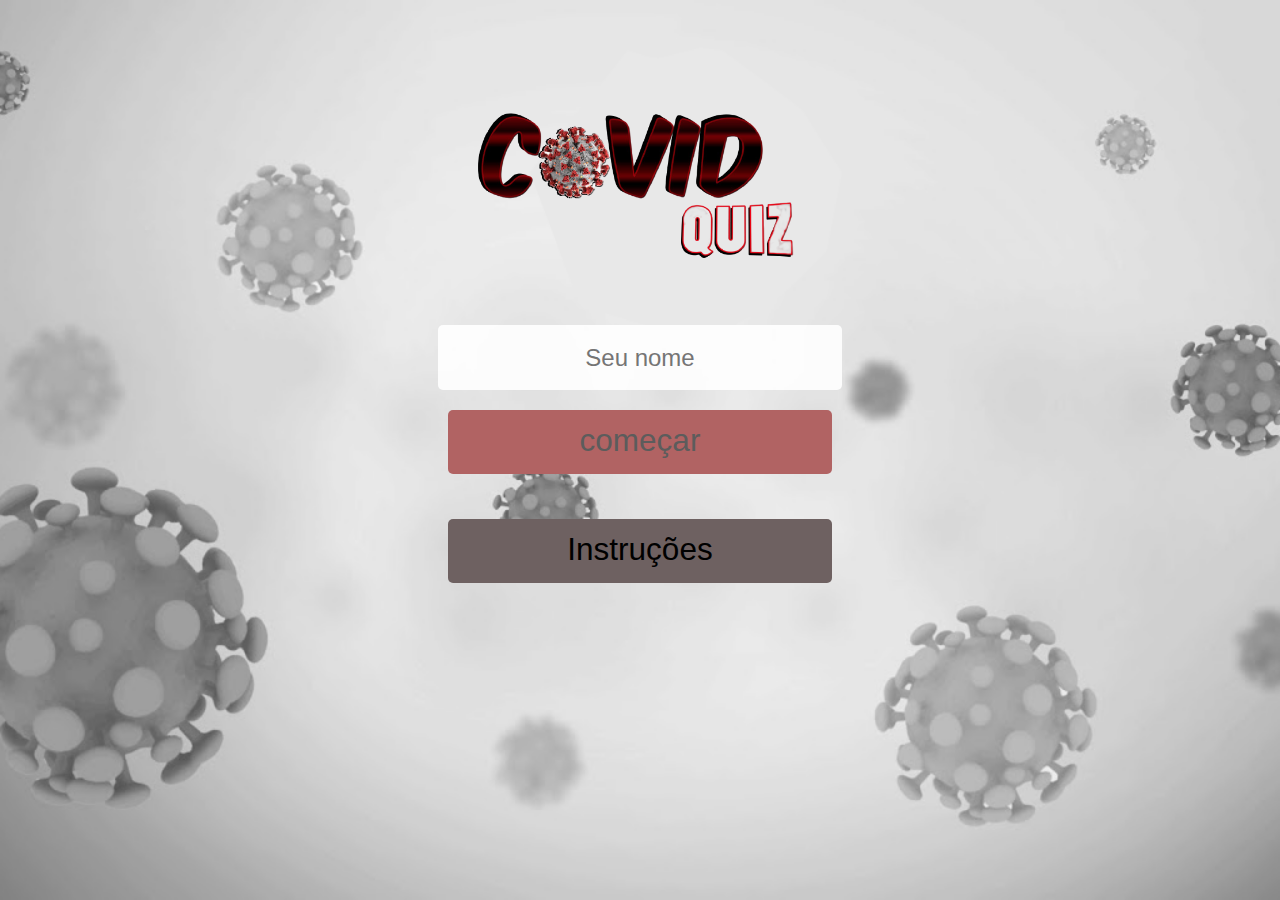
<file: index.html>
<!DOCTYPE html>
<html lang="pt-br">
<head>
    <meta charset="UTF-8">
    <link rel="stylesheet" href="css/pagina_inicial.css">
    <meta name="viewport" content="width=device-width, initial-scale=1.0">
    <script src="js/NameTransferRedirect.js"></script>
    <link rel="shortcut icon" href="img/favicon.png" type="image/x-icon">
    <title>Covid Quiz</title>
</head>
<body>
    <main>
        <img src="img/covid-quiz.png" id="titulo">
        <input id="nome" type="text" placeholder="Seu nome" autocomplete="off" onblur="permitir();">
        <button class="btns" id="comecar" disabled onclick="comecarquiz();">começar</button>
        <button class="btns" id="instrucoes"><a href="instrucoes.html">Instruções</a></button>
    </main>
</body>
</html>
</file>
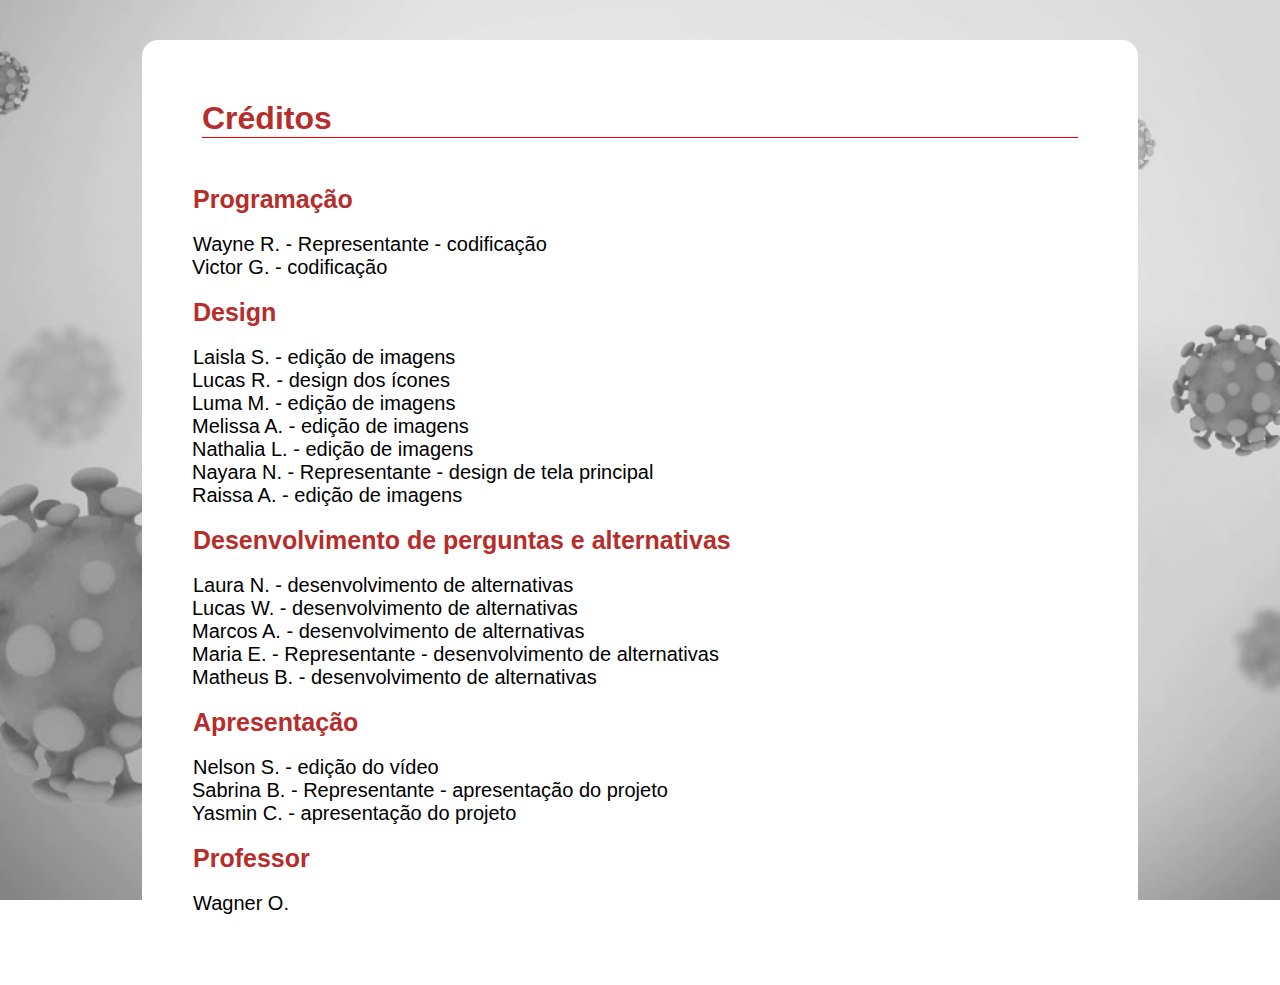
<file: creditos.html>
<!DOCTYPE html>
<html lang="pt-br">
<head>
	<meta charset="UTF-8" >
	<meta name="viewport" content="width=device-width, initial-scale=1">
	<link rel="stylesheet" type="text/css" href="css/creditos.css"/>
	<link rel="shortcut icon" href="img/favicon.png" type="image/x-icon">
	<title> Créditos </title>
  </head>
  <body>
	<div>
		<article id="Sub-G1">
				<header>
					<h2> Créditos </h2>
					</br>
					</br>
					<h1>Programação </h1>
					</br>
					<p2> Wayne R. - Representante - codificação <br> Victor G. - codificação </br> </p2>
				</header>
			</article>
		<article id="Sub-G2">
				<header>
				</br>
					<h1> Design </h1>
					</br>
				</header>
					<po1>
					<p2>Laisla S. - edição de imagens <br> Lucas R. - design dos ícones </br> Luma M. - edição de imagens
					<br> Melissa A. - edição de imagens </br> Nathalia L. - edição de imagens <br> Nayara N. - Representante - design de tela principal </br>
					Raissa A. - edição de imagens </p2></po1>
		</article>
		<article id="Sub-G3">
				<header>
				</br>
					<h1> Desenvolvimento de perguntas e alternativas </h1>
					</br>
				</header>
					<p2>Laura N. - desenvolvimento de alternativas <br> Lucas W. - desenvolvimento de alternativas </br> Marcos A. - desenvolvimento de alternativas
					<br> Maria E. - Representante - desenvolvimento de alternativas </br> Matheus B. - desenvolvimento de alternativas</p2>
		</article>
		<article id="Sub-G4">
				<header>
					</br>
					<h1> Apresentação </h1>
					</br>
				</header>
					<p2>Nelson S. - edição do vídeo <br> Sabrina B. - Representante - apresentação do projeto </br> Yasmin C. - apresentação do projeto </p2>
		</article>
		<article id="Sub-G5">
			<header>
				</br>
				<h1> Professor </h1>
				</br>
			</header>
				<p2>Wagner O.</p2>
		</article>
	</div>
	</body>
</html
</file>
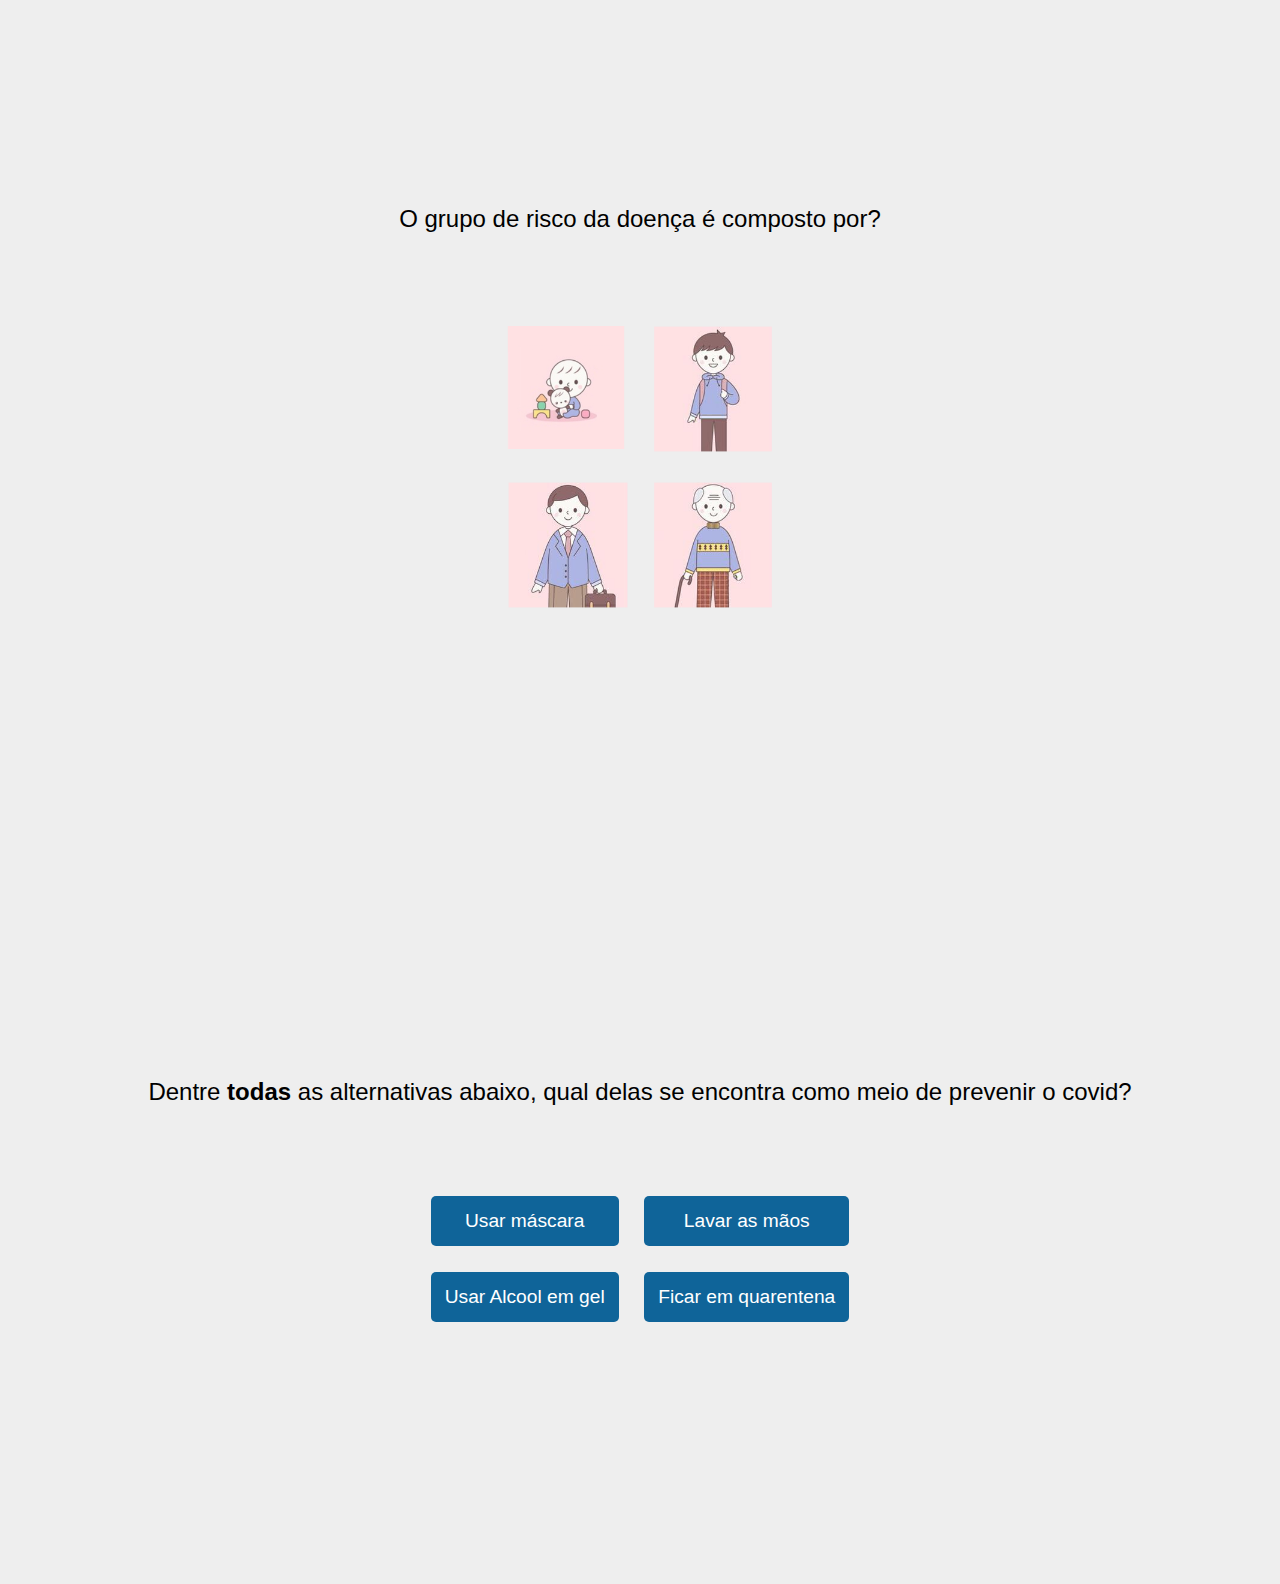
<file: quiz.html>
<!DOCTYPE html>
<html lang="pt-br">
<head>
    <meta charset="UTF-8">
    <meta name="viewport" content="width=device-width, initial-scale=1.0">
    <link rel="stylesheet" href="css/questões.css">
    <title>Covid-Quiz - Questão 1</title>
</head>
<body onload="(resgatarnome(), iniciar());">
    <main>
        <section>
            <article class="questoes">
                <div class="question-box" id="questao1">
                    <p>Dentre <b id="todas" onclick="Proximaquestao(true);">todas</b> as alternativas abaixo, qual delas se encontra como meio de prevenir o covid?</p>
                    <div class="alternativas">
                        <button onclick="Proximaquestao();">Usar máscara</button>
                        <button onclick="Proximaquestao();">Lavar as mãos</button> 
                        <button onclick="Proximaquestao();">Usar Alcool em gel</button> 
                        <button onclick="Proximaquestao();">Ficar em quarentena</button> 
                    </div>
                </div>
            </article>
            <article class="questoes">
                <div class="question-box" id="questao2">
                    <p>Qual é a alternativa que mostra como deve-se usar a máscara corretamente?</p>
                    <div class="alternativas">
                        <img class="img__alt" onclick="Proximaquestao();" src="img/questao2/1.png" alt="imagem: Cobrindo apenas a boca com folga nas pontas">
                        <img class="img__alt" onclick="Proximaquestao();" src="img/questao2/2.png" alt="imagem: Cobrir apenas o nariz, no manuseio pegar no tecido">
                        <img class="img__alt c" onclick="Proximaquestao(true);" src="img/questao2/3.png" alt="Cobrir nariz e boca totalmente,sem folgas nas pontas e no manuseio pegar no tecido">
                        <img class="img__alt" onclick="Proximaquestao();" src="img/questao2/4.png" alt="imagem: Cobrir nariz e boca totalmente,sem folgas e no manuseio pegar sempre no elástico">
                    </div>
                </div>
            </article>
            <article class="questoes">
                <div class="question-box" id="questao3">
                    <p>O que fazer se começar a sentir os sintomas do Covid?</p>
                    <div class="alternativas">
                        <img class="img__alt" onclick="Proximaquestao();" src="img/questao3/1.png" alt="Procurar na Internet">
                        <img class="img__alt" onclick="Proximaquestao();" src="img/questao3/2.jpeg" alt="Procurar Médico no primeiro sintoma">
                        <img class="img__alt" onclick="Proximaquestao(true);" src="img/questao3/3.png" alt="Procurar Médico quando sintomas graves aparecerem">
                        <img class="img__alt" onclick="Proximaquestao();" src="img/questao3/4.png" alt="Auto medicação"></button>
                    </div>
                </div>
            </article>
            <article class="questoes">
                <div class="question-box" id="questao4">
                    <p>Quais são os sintomas que alertam o possível contagio da doença?</p>
                    <div class="alternativas">
                        <button onclick="Proximaquestao(true);">Febre,tosse,dificultade para respirar,fadiga,cansaço, coriza e congestão nasal</button>
                        <button onclick="Proximaquestao();">Tosse, congestão nasal, coriza e dor de garganta</button>
                        <button onclick="Proximaquestao();">Calafrios,febre e dor de cabeça</button>
                        <button onclick="Proximaquestao();">Batimento cardíaco acelerado, palidez , tontura e vertigem</button>
                    </div>
                </div>
            </article>
            <article class="questoes">
                <div class="question-box" id="questao5">
                    <p>Qual é o modo incorreto de prevenção à covid 19?</p>
                    <div class="alternativas">
                        <button onclick="Proximaquestao();">usar mascaras</button>
                        <button onclick="Proximaquestao();">lave suas mãos com freqüência. Use sabão e água ou álcool em gel</button>
                        <button onclick="Proximaquestao(true);">Não ficar em casa se você se sentir indisposto</button>
                        <button onclick="Proximaquestao();">mantenha uma distância segura de pessoas que estiverem tossindo ou espirrando</button>
                    </div>    
                </div>
            </article>
            <article class="questoes">
                <div class="question-box" id="questao6">
                    <p>O grupo de risco da doença é composto por?</p>
                    <div class="alternativas">
                        <img onclick="Proximaquestao();" src="img/questao6/1.jpeg" alt="0 - 9 anos " class="img__alt">
                        <img onclick="Proximaquestao();" src="img/questao6/2.jpeg" alt="10 - 29 anos " class="img__alt">
                        <img onclick="Proximaquestao();" src="img/questao6/3.jpeg" alt="30 - 59 anos" class="img__alt">
                        <img onclick="Proximaquestao();" src="img/questao6/4.jpeg" alt="mais de 60 anos " class="img__alt">
                    </div>     
                </div>
            </article>
            <article class="questoes">
                <div class="question-box" id="questao7">
                    <p>Em quanto tempo uma pessoa infectada de forma leve está curada da doença?</p>
                    <div class="alternativas">
                        <button onclick="Proximaquestao(true);">10 dias, devendo ficar isoladas no mínimo por até 14 dias após o início dos sintomas.</button>
                        <button onclick="Proximaquestao();">8 dias, devendo ficar isoladas no mínimo por até 10 dias após o início dos sintomas.</button>
                        <button onclick="Proximaquestao();">14 dias, devendo ficar isoladas no mínimo por até 16 dias após o início dos sintomas.</button>
                        <button onclick="Proximaquestao();">12 dias, devendo ficar isoladas no mínimo por até 14 dias após o início dos sintomas.</button>
                    </div>
                </div>
            </article>
            <article class="questoes">
                <div class="question-box" id="questao8">
                    <p>Qual é a porcentagem que o álcool em gel deve ter para que ocorra a descontaminação do vírus?</p>
                    <div class="alternativas">
                        <img class="img__alt" onclick="Proximaquestao();" src="img/questao8/1.jpeg" alt="68%">
                        <img class="img__alt" onclick="Proximaquestao(true);" src="img/questao8/2.jpeg" alt="70%">
                        <img class="img__alt" onclick="Proximaquestao();" src="img/questao8/3.jpeg" alt="50%">
                        <img class="img__alt" onclick="Proximaquestao();" src="img/questao8/4.jpeg" alt="85%">
                    </div>
                </div>
            </article>
            <article class="questoes">
                <div class="question-box" id="questao9">
                    <p>Quais são os animais que transmitem o vírus?</p>
                    <div class="alternativas">
                        <button onclick="Proximaquestao();">Ratos</button>
                        <button onclick="Proximaquestao();">Pássaros</button>
                        <button onclick="Proximaquestao();">Cães e gatos</button>
                        <button onclick="Proximaquestao(true);">Nenhum desses</button>
                    </div>
                </div>
            </article>
            <article class="questoes">
                <div class="question-box" id="questao10">
                    <p>Qual é o período de incubação do coronavírus?</p>
                    <div class="alternativas">
                        <button onclick="Proximaquestao(true);">2 a 14 dias</button>
                        <button onclick="Proximaquestao();">5 a 10 dias</button>
                        <button onclick="Proximaquestao();">5 a 12 dias</button>
                        <button onclick="Proximaquestao();">6 a 14 dias</button>
                    </div>
                </div>
            </article>
            <article id="resultados">
                <img id="final1" class="estado__img" src="img/tela_final/morreu.jpeg">
                <img id="final2" class="estado__img" src="img/tela_final/morreu mas passa bem.jpeg">
                <img id="final3" class="estado__img" src="img/tela_final/sobreviveu.jpeg">
                <p id="estado"></p><!--nome da pessoa-->
                <p id="mensagem"></p><!--mensagem-->
                <p id="pontuacao"></p><!--pontuação-->
            </article>
        </section>
    </main>
    <script src="https://cdnjs.cloudflare.com/ajax/libs/jquery/3.3.1/jquery.min.js"></script>
    <script src="js/EmbaralharDivs.js"></script>
    <script src="js/NameTransferRedirect.js"></script>
    <script src="js/trocarquestao.js"></script>
</body>
</html>
</file>
<file: css/pagina_inicial.css>
@charset "UTF-8";

body {
    background-image: url(../img/fundo.png);
    background-repeat: no-repeat;
    background-position: center;
    background-attachment: fixed;
    background-size: cover;
}
a {
    text-decoration: none;
    color: inherit;
}
main {
    display: flex;
    flex-direction: column;
    align-items: center;
    margin-top: 10vh;
}
#titulo {
    width:30vw;
    animation: anima_titulo 1s infinite;
}
@keyframes anima_titulo {
    0% {
        transform: rotate(2.5deg);
    }
    30% {
        transform: rotate(-1.5deg);
    }
    50% {
        transform: rotate(2deg);
    }
    50% {
        transform: rotate(-1deg);
    }
    100% {
        transform: rotate(2deg);
    }
    0% {
        transform: rotate(2.5deg);
    }
}
#nome {
    font-size: 1.5em;
    text-align: center;
    padding: 10px;
    margin: 20px;
    outline: none;
    border: none;
    border-radius: 5px;
    height: 5vh;
    width: 30vw;
    background-color: rgba(255, 255, 255, 0.89);
}
#nome::placeholder {
    font-size: 1.5rem;
}
button {
    padding-bottom: 5px;
    font-family: 'Segoe UI', Tahoma, Geneva, Verdana, sans-serif;
    font-size: 3.5vmin;
    width: 30vw;
    height: 5vw;
    border: none;
    border-radius: 5px;
    margin-bottom: 5vh;
}
@media (max-width:450px){
    button {
        width: 50vw;
        height: 15vw;
        font-size: 6vmin;
    }
    #nome {
        width: 55vw;
        height: 5vh;
    }
    #titulo {
        width: 60vw;
    }
}
button:disabled{
    background-color: rgb(177, 99, 99);
    color: #5c5c5c;
}
button:enabled {
    color: #000000;
    background-color: rgb(199, 53, 53);
    transition: ease-in-out .2s;
}
button:enabled:hover {
    background-color: rgb(219, 35, 35);
    transform: scale(1.02);
    font-weight: bold;
}
button#instrucoes {
    background-color: rgb(110, 97, 97);
}
</file>
<file: css/creditos.css>
@charset "UTF-8";

	body {
	margin: 0px;
	background-image: url(../img/fundo.png);
	background-repeat: no-repeat;
    background-position: center;
    background-attachment: fixed;
    background-size: cover;
}
div {
	width: 70vw;
	background-color: #FFFFFF;
	margin: 40px auto 20px auto;
	padding: 50px;
	border-radius: 1em;
}
	h2 {
		font-family: arial, sans-serif;
		font-size: 24pt;
		color: #B52E2B;
		margin: 10px;
		border-bottom: 1px solid;
		border-color: red;
		
		
		}
		h1 {
		font-family: arial, sans-serif;
		font-size: 25px;
		color: #B52E2B;
		margin: 1px;
		
		}
	p1 {
		font-family: arial, sans-serif;
		font-size: 40px;
		margin: 1px;
		border-spacing: 100px 100px;
		}
	p2 {
		font-family: arial, sans-serif;
		font-size: 20px;
		margin: 1px;
		}
</file>
<file: css/questões.css>
@charset "UTF-8";
@font-face {
    font-family: final;
    src: url(../fonts/8-bit-hud.ttf);
}
/*config inicial*/
body {
    margin: 0px;
    background-color:rgb(238, 238, 238);
}
.questoes {
    display: none;
}
.questoes-visivel {
    display: flex;
    opacity: 1;
}
.questoes-invisivel {
    display: none;
}
#resultados {
    color: white;
    width: 100vw;
    height: 100vh;
    background-color: #181834;
    font-family: 'fonte';
    display: none;
}
/*questões*/
p {
    font-size: 1.5em;
    font-family: arial, sans-serif;
    margin-bottom: 10vh;
}
.question-box {
    display: flex;
    align-items: center;
    justify-content: center;
    flex-direction: column;
    margin-left: auto;
    margin-right: auto;
    margin-top: 0vh;
    height: 80vh;
    width: 80vw;
    padding: 4vmin;
}
.alternativas {
    padding: 0px;
    display: grid;
    flex-direction: column;
    grid-template-columns: repeat(2, auto);
    gap: 2vw;
}
button {
    outline: none;
    border: none;
    border-radius: 5px;
    background-color: #0F6499;
    color: white;
    padding: 14px;
    font-size: 1.2em;
    transition: all .2s;
    user-select: none;
}
button:hover {
    cursor: pointer;
    filter: saturate(110%);
    transform: scale(1.05);
}
.img__alt {
    transform: scale(.6);
    transition: all .2s;
    margin: -3vw;
    user-select: none;
}
.img__alt:hover {
    cursor: pointer;
    transform: scale(.7);
}
#todas{
    cursor: pointer;
}
b:hover {
    transition: all .1s;
    color: #0F6499;
}

/*final*/
#estado {
    font-family: final;
    position: absolute;
    top: 5vh;
    width: 100vw;
    text-align: center;
    z-index: 1;
}
#mensagem {
    position: absolute;
    font-family: final;
    top: 20vh;
    width: 80vw;
    text-align: center;
    margin-left: 10vw;
    margin-right: 10vw;
    z-index: 1;
}
#pontuacao {
    position: absolute;
    font-family: final;
    top: 70vh;
    left: 20vw;
    letter-spacing: 10px;
    z-index: 1;
}
.estado__img {
    position: absolute;
    top: 10vh;
    left: 20vw;
    transform: scale(.4);
    display: none;
    z-index: 0;
}
#covides{
    transform: scale(.6);
}

@media(max-width:500px){
    #questao2 {
        margin-top: 5vh;
    }
    #questao2 button{
        font-size: .8em;
        padding: 20px;
    }
    #questao3 button{
        font-size: .8em;
        padding: 20px;
    }
    #questao4 button{
        font-size: .8em;
        padding: 20px;
    }
    #questao5 button{
        font-size: .8em;
        padding: 15px;
    }
    #questao6 button{
        font-size: 1em;
        padding: 15px;
    }
    #questao7 button{
        font-size: 1em;
        padding: 15px;
    }
    #questao5 {
        font-size: .8em;
    }
    #questao7 {
        margin-top: 5vh;
    }
    p {
        margin-bottom: 5vh;
    }
    #questao3 button{
        padding: 1px;
    }
    .img__alt {
        transform: scale(.5);
        margin: -10vw;
    }
    .img__alt:hover {
        transform: scale(.6);
    }
    #resultados{
        font-size: .8em;
    }
    .estado__img {
        left: -50vw;
        transform: scale(.2);
        display: none;
    }
    #covides{
        transform: scale(.3);
        top: -1vh;
        left: -55vw;
    }
}
</file>
